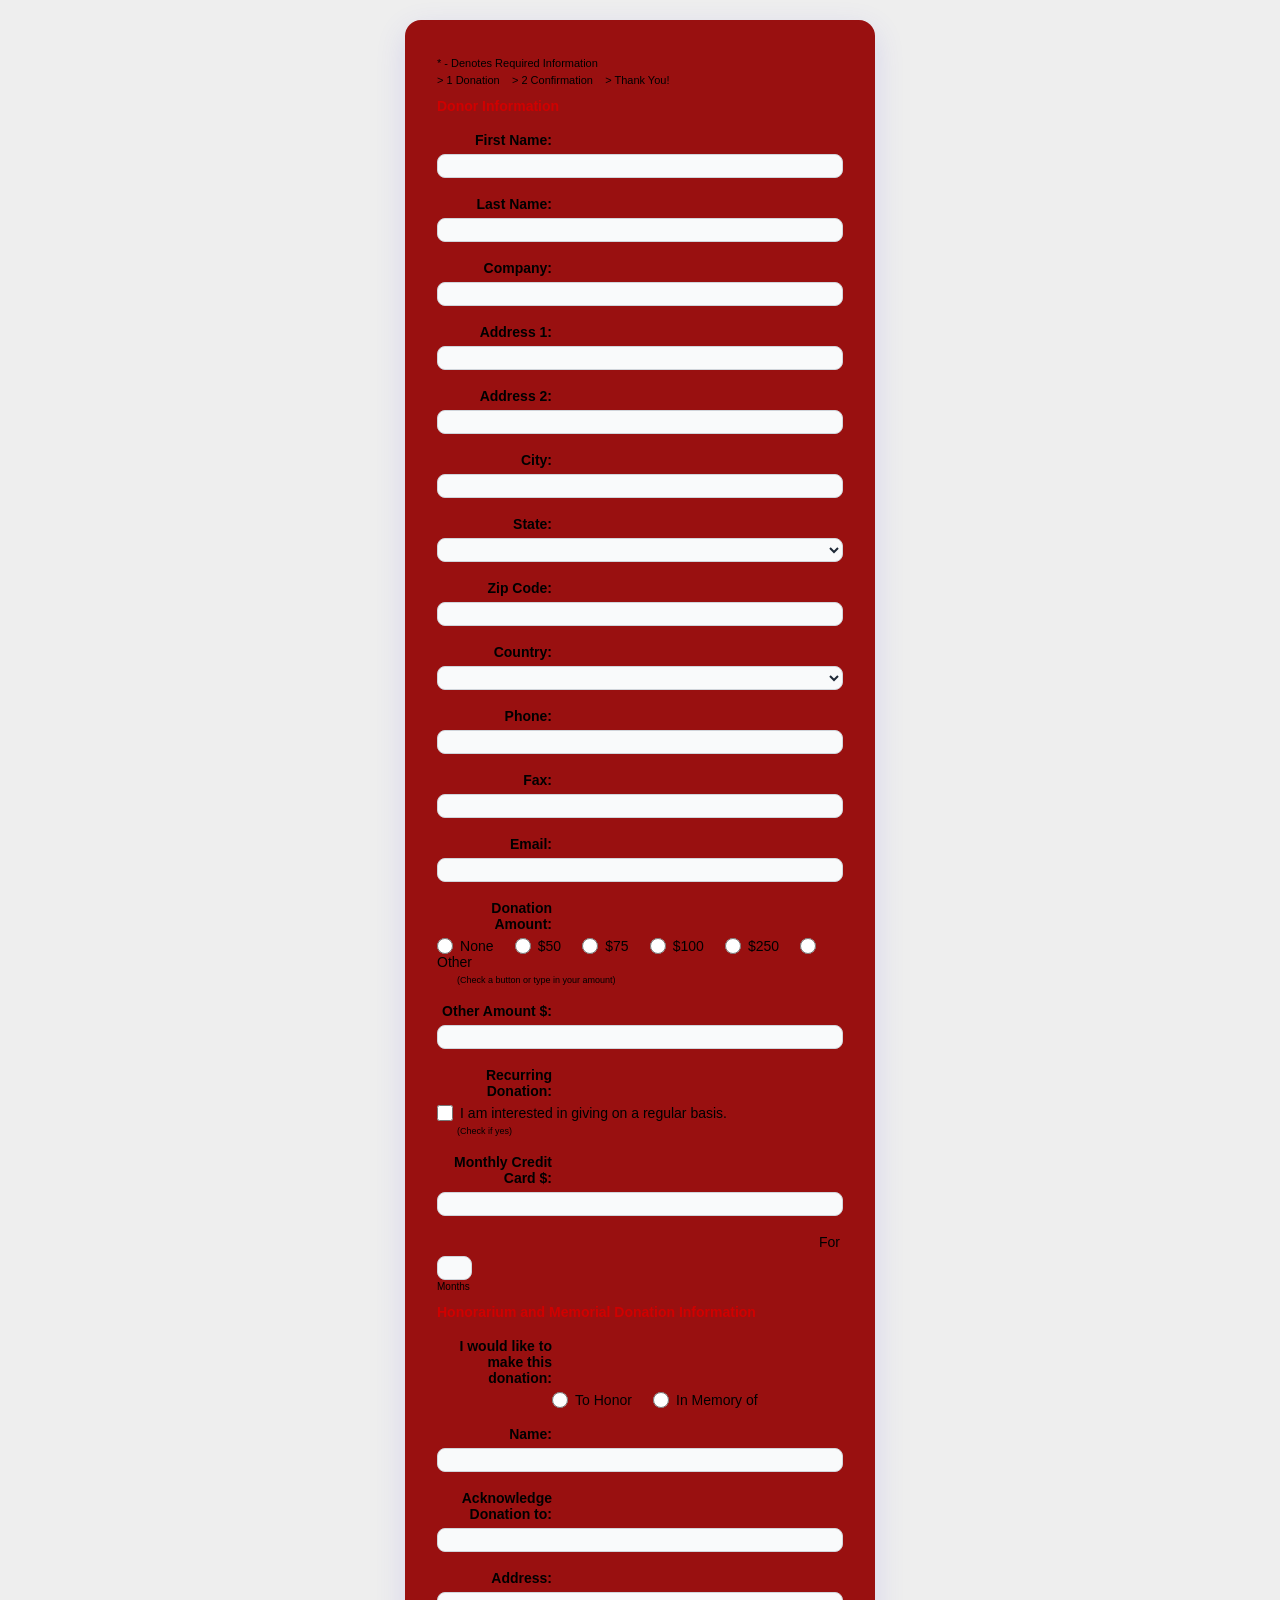
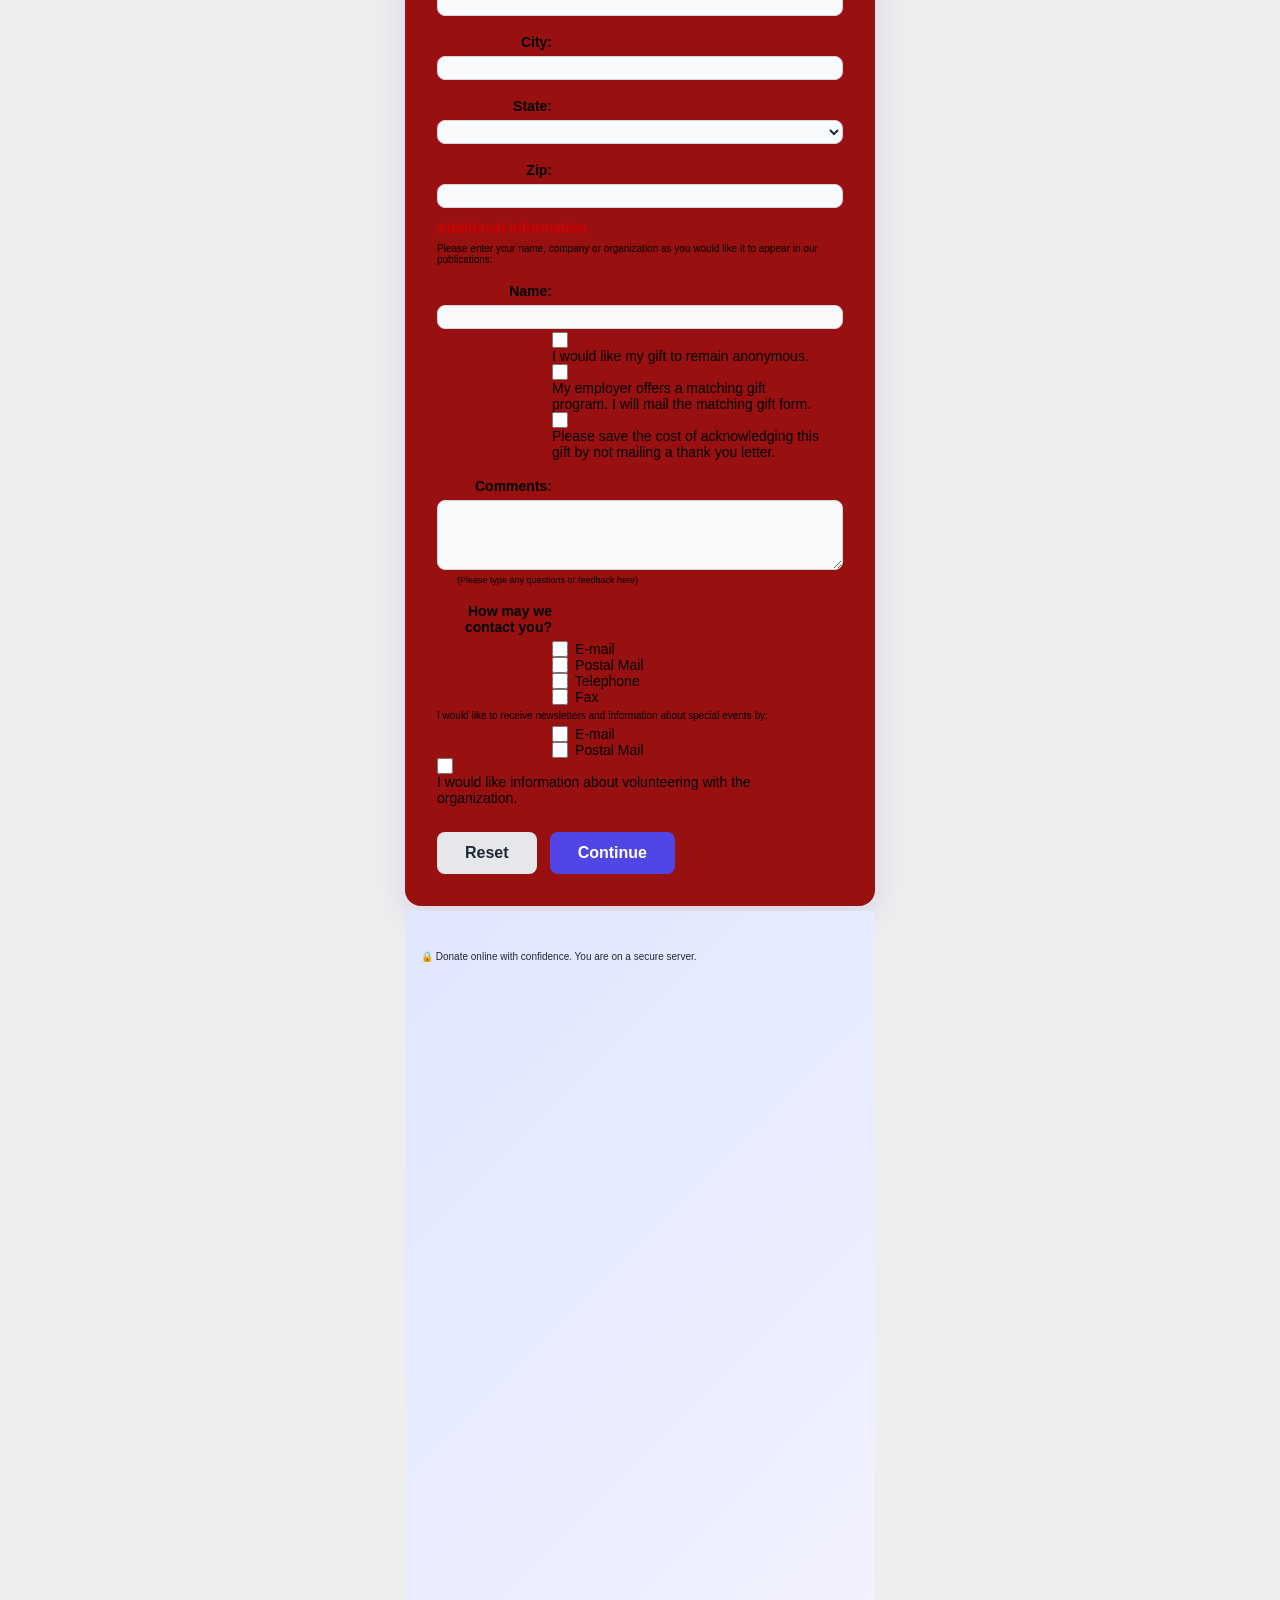
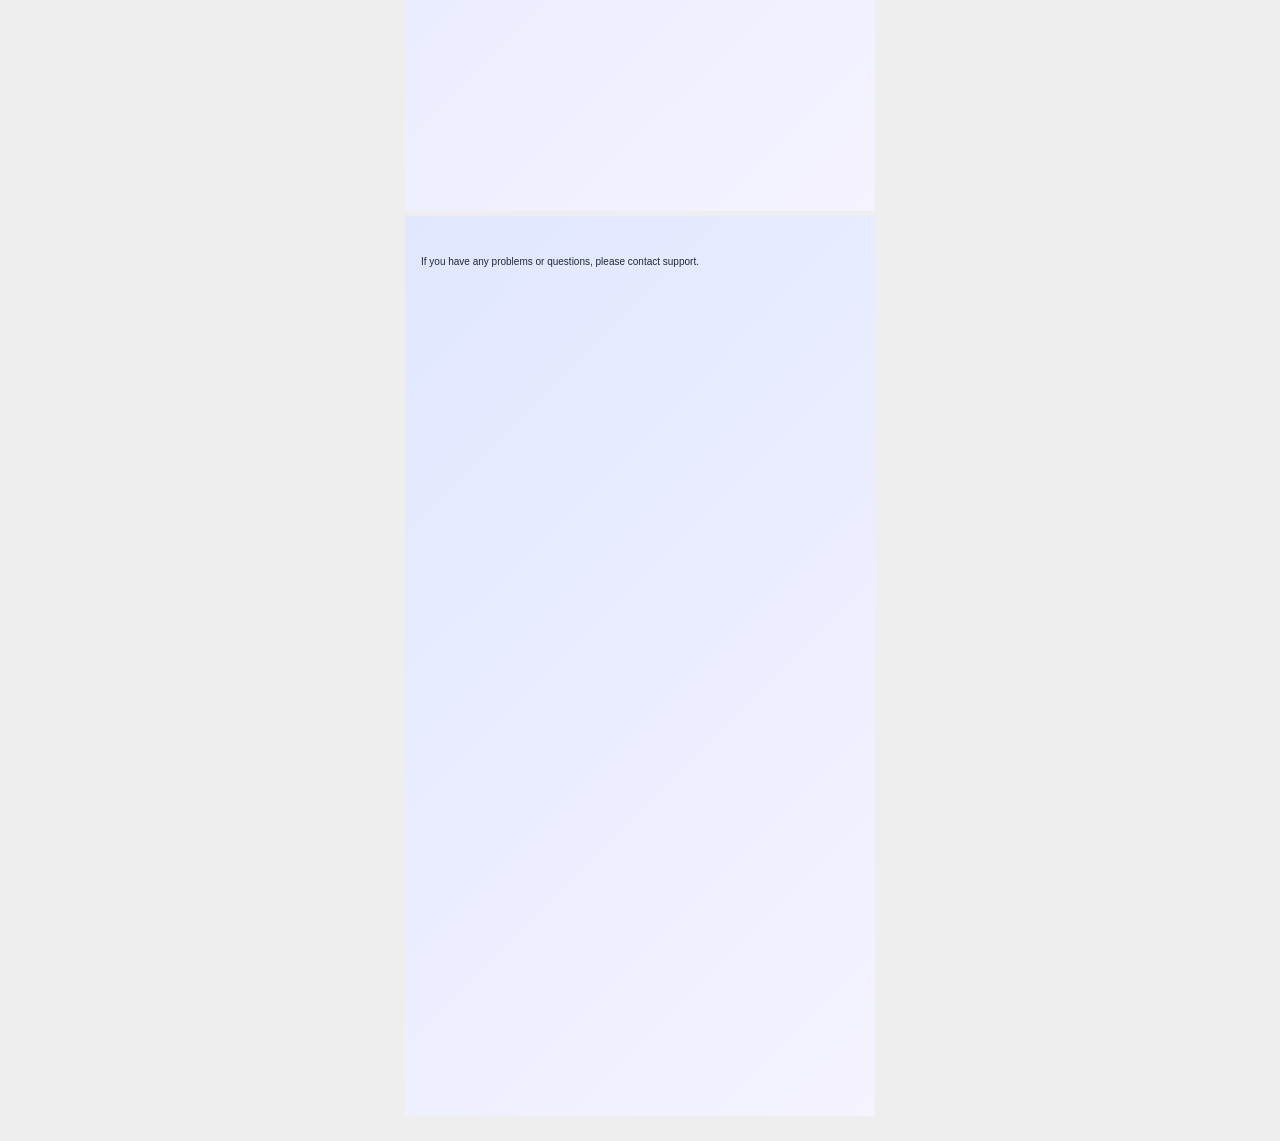
<file: index.html>
<!DOCTYPE html>
<html>

<head>
    <meta charset="UTF-8">
    <meta name="viewport" content="width=device-width, initial-scale=1.0">
    <title>Donation Form</title>
    <link rel="stylesheet" href="style.css">
</head>

<body>

    <form action="#" method="post">

        <p>* - Denotes Required Information</p>

        <p>
            &gt; 1 Donation &nbsp;&nbsp;
            &gt; 2 Confirmation &nbsp;&nbsp;
            &gt; Thank You!
        </p>

        <h3>Donor Information</h3>

        <label for="firstname">First Name:</label>
        <input type="text" id="firstname" name="firstname" required><br>

        <label for="lastname">Last Name:</label>
        <input type="text" id="lastname" name="lastname" required><br>

        <label for="company">Company:</label>
        <input type="text" id="company" name="company"><br>

        <label for="address1">Address 1:</label>
        <input type="text" id="address1" name="address1" required><br>

        <label for="address2">Address 2:</label>
        <input type="text" id="address2" name="address2"><br>

        <label for="city">City:</label>
        <input type="text" id="city" name="city" required><br>

        <label for="state">State:</label>
        <select id="state" name="state" required>
            <option value="">Select a State</option>
            <option value="Dhaka">Dhaka</option>
            <option value="Chittagong">Chittagong</option>
            <option value="Rajshahi">Rajshahi</option>
            <option value="Khulna">Khulna</option>
        </select><br>

        <label for="zipcode">Zip Code:</label>
        <input type="text" id="zipcode" name="zipcode" required><br>

        <label for="country">Country:</label>
        <select id="country" name="country" required>
            <option value="">Select a Country</option>
            <option value="Bangladesh">Bangladesh</option>
            <option value="India">India</option>
            <option value="USA">USA</option>
            <option value="UK">UK</option>
        </select><br>

        <label for="phone">Phone:</label>
        <input type="tel" id="phone" name="phone"><br>

        <label for="fax">Fax:</label>
        <input type="text" id="fax" name="fax"><br>

        <label for="email">Email:</label>
        <input type="email" id="email" name="email" required><br>

        <label class="long-label">Donation Amount:</label>

        <input type="radio" id="none" name="amount" value="None">
        <label class="option-label" for="none">None</label>

        <input type="radio" id="fifty" name="amount" value="50">
        <label class="option-label" for="fifty">$50</label>

        <input type="radio" id="seventyfive" name="amount" value="75">
        <label class="option-label" for="seventyfive">$75</label>

        <input type="radio" id="hundred" name="amount" value="100">
        <label class="option-label" for="hundred">$100</label>

        <input type="radio" id="twofifty" name="amount" value="250">
        <label class="option-label" for="twofifty">$250</label>

        <input type="radio" id="other" name="amount" value="Other">
        <label class="option-label" for="other">Other</label>

        <p class="small-text">
            (Check a button or type in your amount)
        </p>

        <label for="otheramount">Other Amount $:</label>
        <input type="text" id="otheramount" name="otheramount"><br>

        <label class="long-label">Recurring Donation:</label>
        <input type="checkbox" id="recurring" name="recurring">
        <label class="option-label" for="recurring">
            I am interested in giving on a regular basis.
        </label>

        <p class="small-text">(Check if yes)</p>

        <label for="monthly">Monthly Credit Card $:</label>
        <input type="text" id="monthly" name="monthly">

        <label class="short-label" for="months">For</label>
        <input class="small-input" type="text" id="months" name="months">
        <span>Months</span><br>


        <h3>Honorarium and Memorial Donation Information</h3>

        <label class="long-label">
            I would like to make this donation:
        </label>

        <div class="vertical-options">

            <input type="radio" id="honor" name="donationtype" value="Honor">
            <label class="option-label" for="honor">To Honor</label>

            <br>

            <input type="radio" id="memory" name="donationtype" value="Memory">
            <label class="option-label" for="memory">In Memory of</label>

        </div>

        <label for="honorname">Name:</label>
        <input type="text" id="honorname" name="honorname"><br>

        <label for="acknowledge">Acknowledge Donation to:</label>
        <input type="text" id="acknowledge" name="acknowledge"><br>

        <label for="honoraddress">Address:</label>
        <input type="text" id="honoraddress" name="honoraddress"><br>

        <label for="honorcity">City:</label>
        <input type="text" id="honorcity" name="honorcity"><br>

        <label for="honorstate">State:</label>
        <select id="honorstate" name="honorstate">
            <option value="">Select a State</option>
            <option value="Dhaka">Dhaka</option>
            <option value="Chittagong">Chittagong</option>
            <option value="Rajshahi">Rajshahi</option>
            <option value="Khulna">Khulna</option>
        </select><br>

        <label for="honorzip">Zip:</label>
        <input type="text" id="honorzip" name="honorzip"><br>


        <h3>Additional Information</h3>

        <p class="description">
            Please enter your name, company or organization as you would like it
            to appear in our publications:
        </p>

        <label for="additionalname">Name:</label>
        <input type="text" id="additionalname" name="additionalname"><br>

        <div class="vertical-checkboxes">

            <input type="checkbox" id="anonymous" name="anonymous">
            <label class="option-label" for="anonymous">
                I would like my gift to remain anonymous.
            </label>

            <br>

            <input type="checkbox" id="matching" name="matching">
            <label class="option-label" for="matching">
                My employer offers a matching gift program. I will mail the matching gift form.
            </label>

            <br>

            <input type="checkbox" id="thankyou" name="thankyou">
            <label class="option-label" for="thankyou">
                Please save the cost of acknowledging this gift by not mailing a thank you letter.
            </label>

        </div>

        <br>

        <label for="comments">Comments:</label>
        <textarea id="comments" name="comments" rows="5"></textarea>

        <p class="small-text">
            (Please type any questions or feedback here)
        </p>


        <label class="long-label">How may we contact you?</label>

        <div class="vertical-checkboxes">

            <input type="checkbox" id="emailcontact" name="contact" value="Email">
            <label class="option-label" for="emailcontact">E-mail</label>

            <br>

            <input type="checkbox" id="postal" name="contact" value="Postal Mail">
            <label class="option-label" for="postal">Postal Mail</label>

            <br>

            <input type="checkbox" id="telephone" name="contact" value="Telephone">
            <label class="option-label" for="telephone">Telephone</label>

            <br>

            <input type="checkbox" id="faxcontact" name="contact" value="Fax">
            <label class="option-label" for="faxcontact">Fax</label>

        </div>


        <p class="description">
            I would like to receive newsletters and information about special events by:
        </p>

        <div class="vertical-checkboxes">

            <input type="checkbox" id="newsletteremail" name="newsletter" value="Email">
            <label class="option-label" for="newsletteremail">E-mail</label>

            <br>

            <input type="checkbox" id="newsletterpostal" name="newsletter" value="Postal Mail">
            <label class="option-label" for="newsletterpostal">Postal Mail</label>

        </div>


        <br>

        <input type="checkbox" id="volunteer" name="volunteer">
        <label class="option-label" for="volunteer">
            I would like information about volunteering with the organization.
        </label>

        <br><br>

        <input type="reset" value="Reset">
        <input type="submit" value="Continue">

    </form>

    <p class="footer">
        🔒 Donate online with confidence. You are on a secure server.
    </p>

    <p class="footer">
        If you have any problems or questions, please contact support.
    </p>

</body>

</html>
</file>
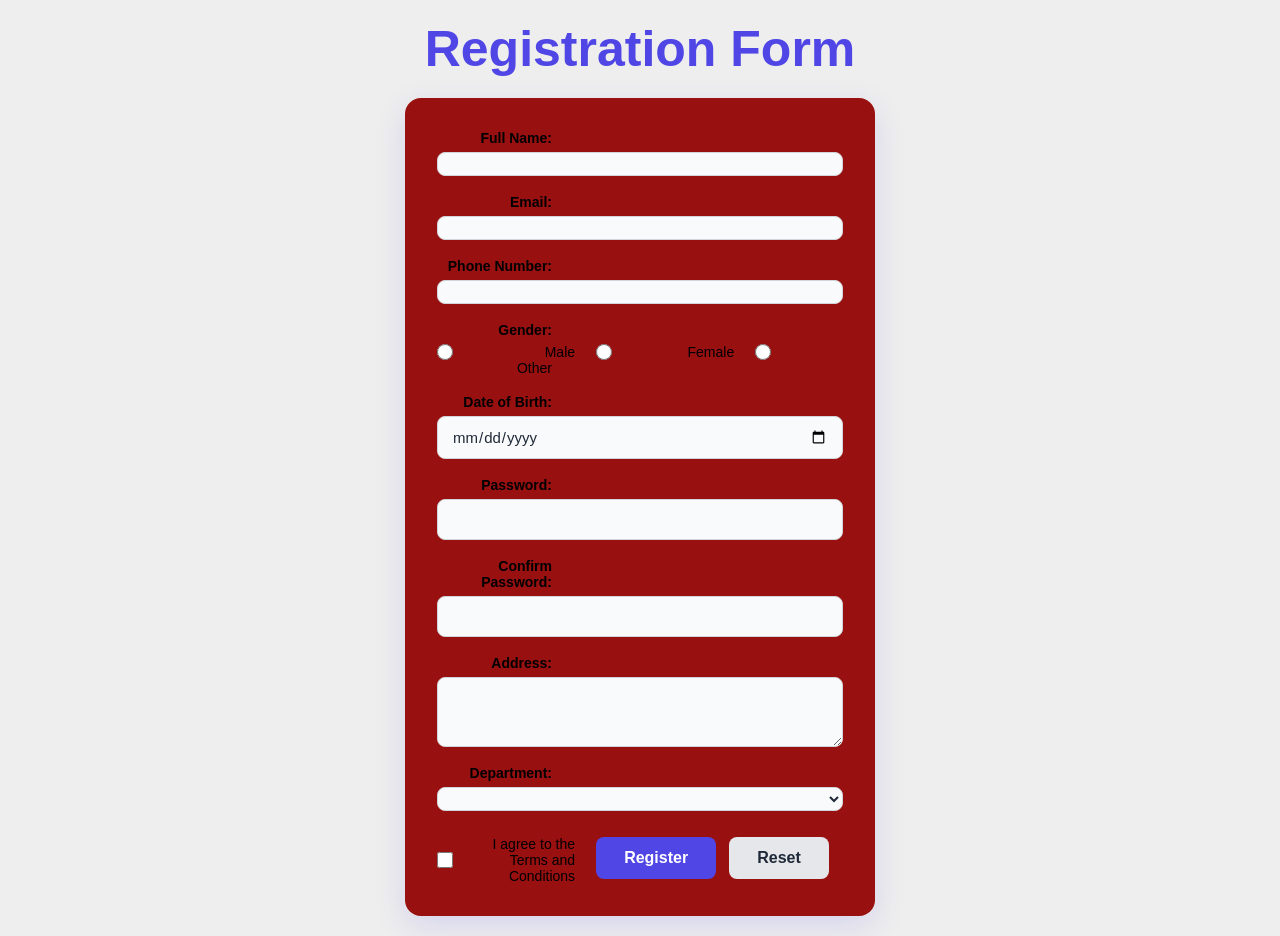
<file: Lab_task2.html>
<!DOCTYPE html>
<html>

<head>
    <meta charset="UTF-8">
    <meta name="viewport" content="width=device-width, initial-scale=1.0">
    <title>Registration Form</title>
    <link rel="stylesheet" href="style.css">
</head>

<body>

    <h2>
        Registration Form
    </h2>

    <form action="#" method="post">

        <label for="fullname">Full Name:</label><br>
        <input type="text" id="fullname" name="fullname" required><br><br>

        <label for="email">Email:</label><br>
        <input type="email" id="email" name="email" required><br><br>

        <label for="phone">Phone Number:</label><br>
        <input type="tel" id="phone" name="phone" required><br><br>

        <label>Gender:</label><br>

        <input type="radio" id="male" name="gender" value="Male">
        <label for="male">Male</label>

        <input type="radio" id="female" name="gender" value="Female">
        <label for="female">Female</label>

        <input type="radio" id="other" name="gender" value="Other">
        <label for="other">Other</label><br><br>

        <label for="dob">Date of Birth:</label><br>
        <input type="date" id="dob" name="dob"><br><br>

        <label for="password">Password:</label><br>
        <input type="password" id="password" name="password" required><br><br>

        <label for="confirmPassword">Confirm Password:</label><br>
        <input type="password" id="confirmPassword" name="confirmPassword" required><br><br>

        <label for="address">Address:</label><br>
        <textarea id="address" name="address" rows="4"></textarea><br><br>

        <label for="department">Department:</label><br>
        <select id="department" name="department">
            <option value="CSE">CSE</option>
            <option value="EEE">EEE</option>
            <option value="BBA">BBA</option>
            <option value="English">English</option>
        </select><br><br>

        <input type="checkbox" id="terms" name="terms" required>
        <label for="terms">I agree to the Terms and Conditions</label><br><br>


        <input type="submit" value="Register" ;>

        <input type="reset" value="Reset" ;>
    </form>

</body>

</html>
</file>
<file: style.css>
:root {
    --primary: #4f46e5;
    --primary-dark: #4338ca;
    --text: #1f2937;
    --border: #d1d5db;
}

* {
    box-sizing: border-box;
}

body {

    margin: 0;
    padding: 20px;
    font-family: Arial, sans-serif;
    background-color: #eeeeee;
    font-size: 11px;
}

form {
    width: 470px;
    margin: 0 auto;
    padding: 12px 28px;
    background-color: #eeeeee;
}

p {
    margin: 5px 0;
}

h3 {
    color: #d00000;
    font-size: 14px;
    margin: 12px 0 7px 0;
}

label {
    display: inline-block;
    width: 115px;
    text-align: right;
    margin-right: 4px;
    font-weight: bold;
    vertical-align: middle;
}

input[type="text"],
input[type="email"],
input[type="tel"],
select {
    width: 128px;
    height: 19px;
    padding: 1px 3px;
    font-size: 10px;
    border: 1px solid #999999;
    vertical-align: middle;
}

select {
    width: 128px;
}

textarea {
    width: 172px;
    height: 70px;
    padding: 3px;
    font-size: 10px;
    border: 1px solid #999999;
    vertical-align: top;
}

input[type="radio"],
input[type="checkbox"] {
    width: auto;
    height: auto;
    margin: 0 3px 0 0;
    vertical-align: middle;
}

.option-label {
    width: auto;
    text-align: left;
    margin-right: 8px;
    font-weight: normal;
}

.long-label {
    width: 115px;
}

.short-label {
    width: auto;
    margin-left: 4px;
    margin-right: 3px;
    font-weight: normal;
}

.small-input {
    width: 35px !important;
}

.small-text {
    margin-left: 20px;
    font-size: 9px;
}

.description {
    font-size: 10px;
    margin: 5px 0;
}

.vertical-options {
    margin-left: 115px;
}

.vertical-checkboxes {
    margin-left: 115px;
    margin-top: 3px;
}

.vertical-checkboxes .option-label {
    font-weight: normal;
}

.vertical-checkboxes br {
    display: block;
}

span {
    font-size: 10px;
}

input[type="reset"],
input[type="submit"] {
    padding: 2px 10px;
    margin-right: 5px;
    font-size: 10px;
    background-color: #eeeeee;
    border: 1px solid #777777;
}

.footer {
    width: 470px;
    margin: 5px auto;
    font-size: 10px;
=======
    margin: 20;
    padding: 40px 16px;
    font-family: "Segoe UI", Roboto, Helvetica, Arial, sans-serif;
    color: var(--text);
    background: linear-gradient(135deg, #e0e7ff 0%, #f5f3ff 100%);
    min-height: 100vh;
}

/* Heading */
h2 {
    max-width: 560px;
    margin: 0 auto 20px;
    text-align: center;
    font-size: 50px;
    color: var(--primary);
}

/* Form card */
form {
    max-width: 560px;
    margin: 0 auto;
    padding: 32px;
    background: #991010;
    border-radius: 16px;
    box-shadow: 0 10px 30px rgba(79, 70, 229, 0.15);
}

/* <br> tags are replaced by CSS spacing */
br {
    display: none;
}

/* Labels (above inputs) */
label {
    display: block;
    margin-top: 18px;
    margin-bottom: 6px;
    font-size: 14px;
    font-weight: 600;
}

form label:first-child {
    margin-top: 0;
}

/* Text-like fields */
input[type="text"],
input[type="email"],
input[type="tel"],
input[type="date"],
input[type="password"],
textarea,
select {
    display: block;
    width: 100%;
    padding: 11px 14px;
    font-size: 15px;
    font-family: inherit;
    color: var(--text);
    background: #f9fafb;
    border: 1px solid var(--border);
    border-radius: 8px;
    transition: border-color .2s, box-shadow .2s, background .2s;
}

textarea {
    resize: vertical;
}

input:focus,
textarea:focus,
select:focus {
    outline: none;
    background: #fff;
    border-color: var(--primary);
    box-shadow: 0 0 0 3px rgba(79, 70, 229, 0.18);
}

/* Radio and checkbox, with their labels on the same line */
input[type="radio"],
input[type="checkbox"] {
    width: 16px;
    height: 16px;
    margin: 0 4px 0 0;
    vertical-align: middle;
    accent-color: var(--primary);
    cursor: pointer;
}

input[type="radio"]+label,
input[type="checkbox"]+label {
    display: inline-block;
    margin: 0 18px 0 0;
    font-weight: 500;
    vertical-align: middle;
    cursor: pointer;
}

/* Buttons */
input[type="submit"],
input[type="reset"] {
    margin-top: 26px;
    margin-right: 10px;
    padding: 12px 28px;
    font-size: 16px;
    font-weight: 600;
    border: none;
    border-radius: 8px;
    cursor: pointer;
    transition: background .2s, transform .1s;
}

input[type="submit"] {
    background: var(--primary);
    color: #fff;
}

input[type="submit"]:hover {
    background: var(--primary-dark);
}

input[type="reset"] {
    background: #e5e7eb;
    color: var(--text);
}

input[type="reset"]:hover {
    background: #d1d5db;
}

input[type="submit"]:active,
input[type="reset"]:active {
    transform: scale(0.98);
}

@media (max-width: 480px) {
    form {
        padding: 22px 18px;
    }
}
</file>
